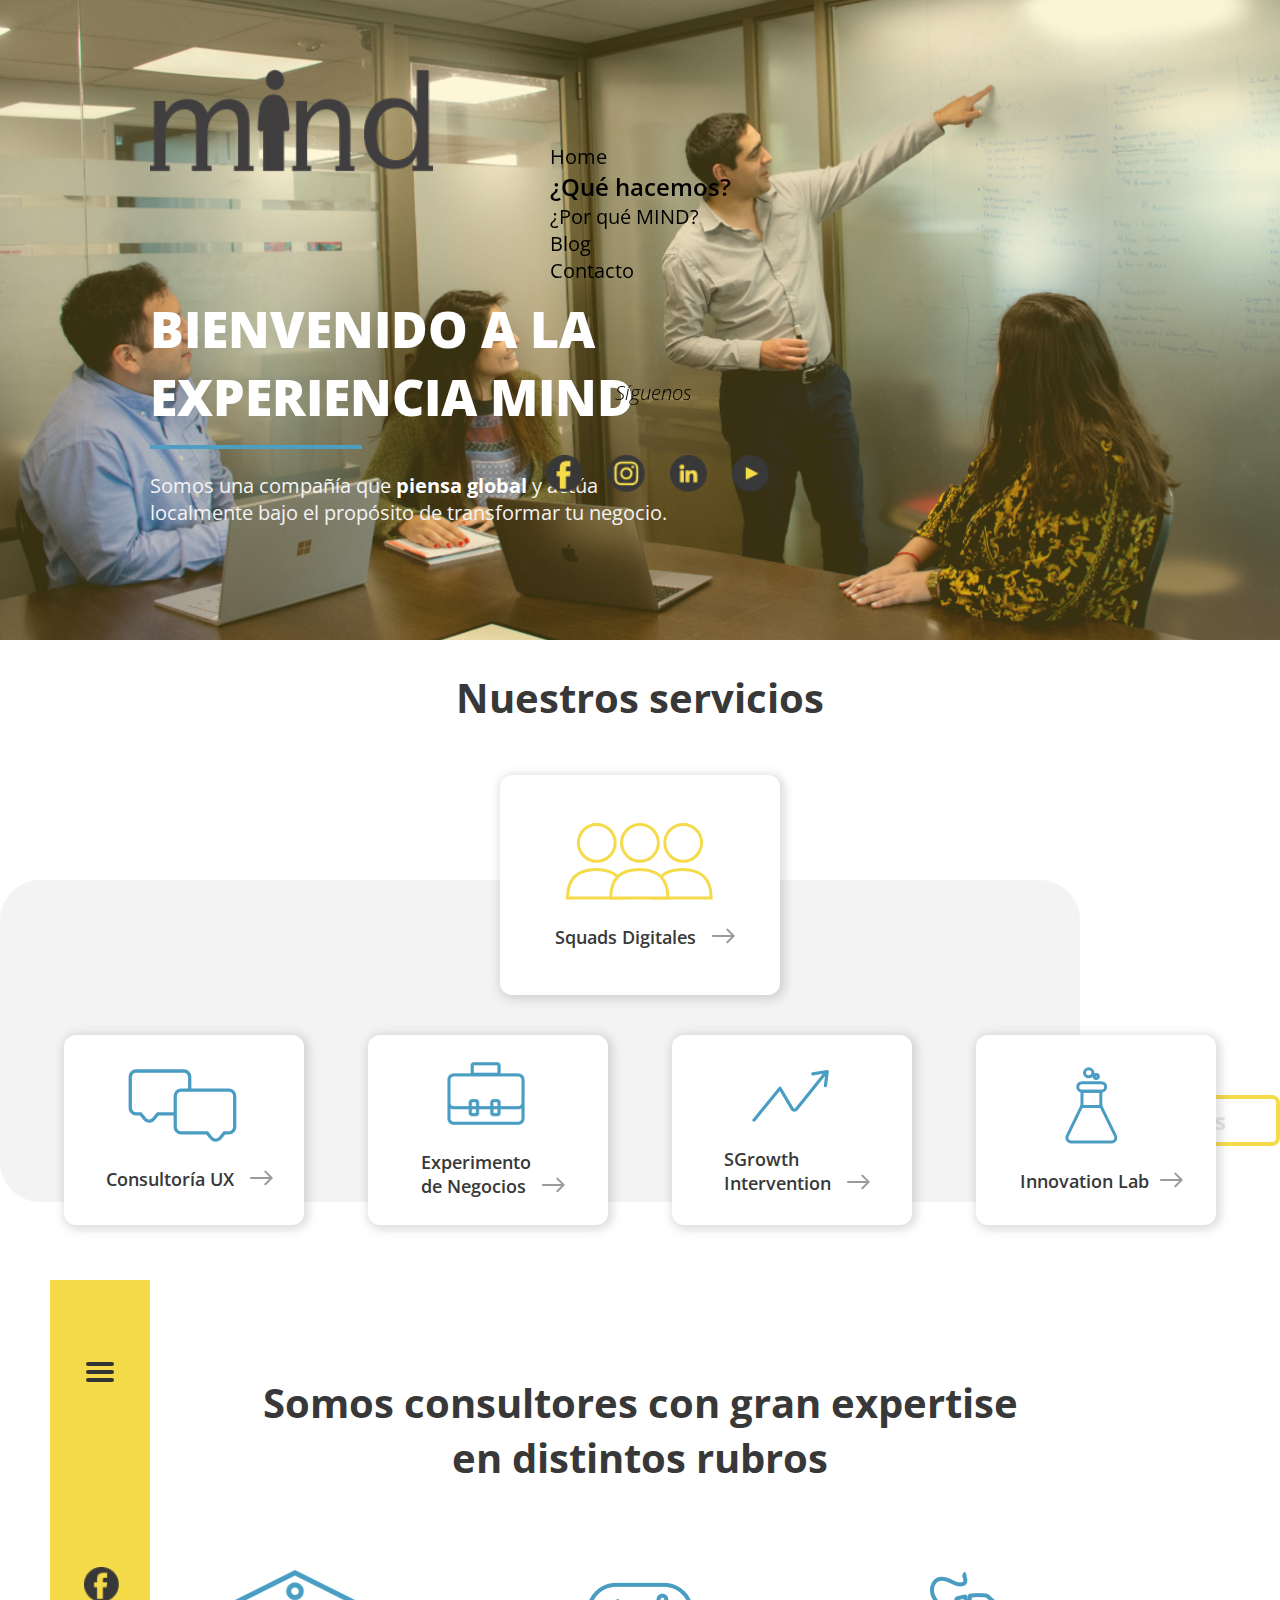
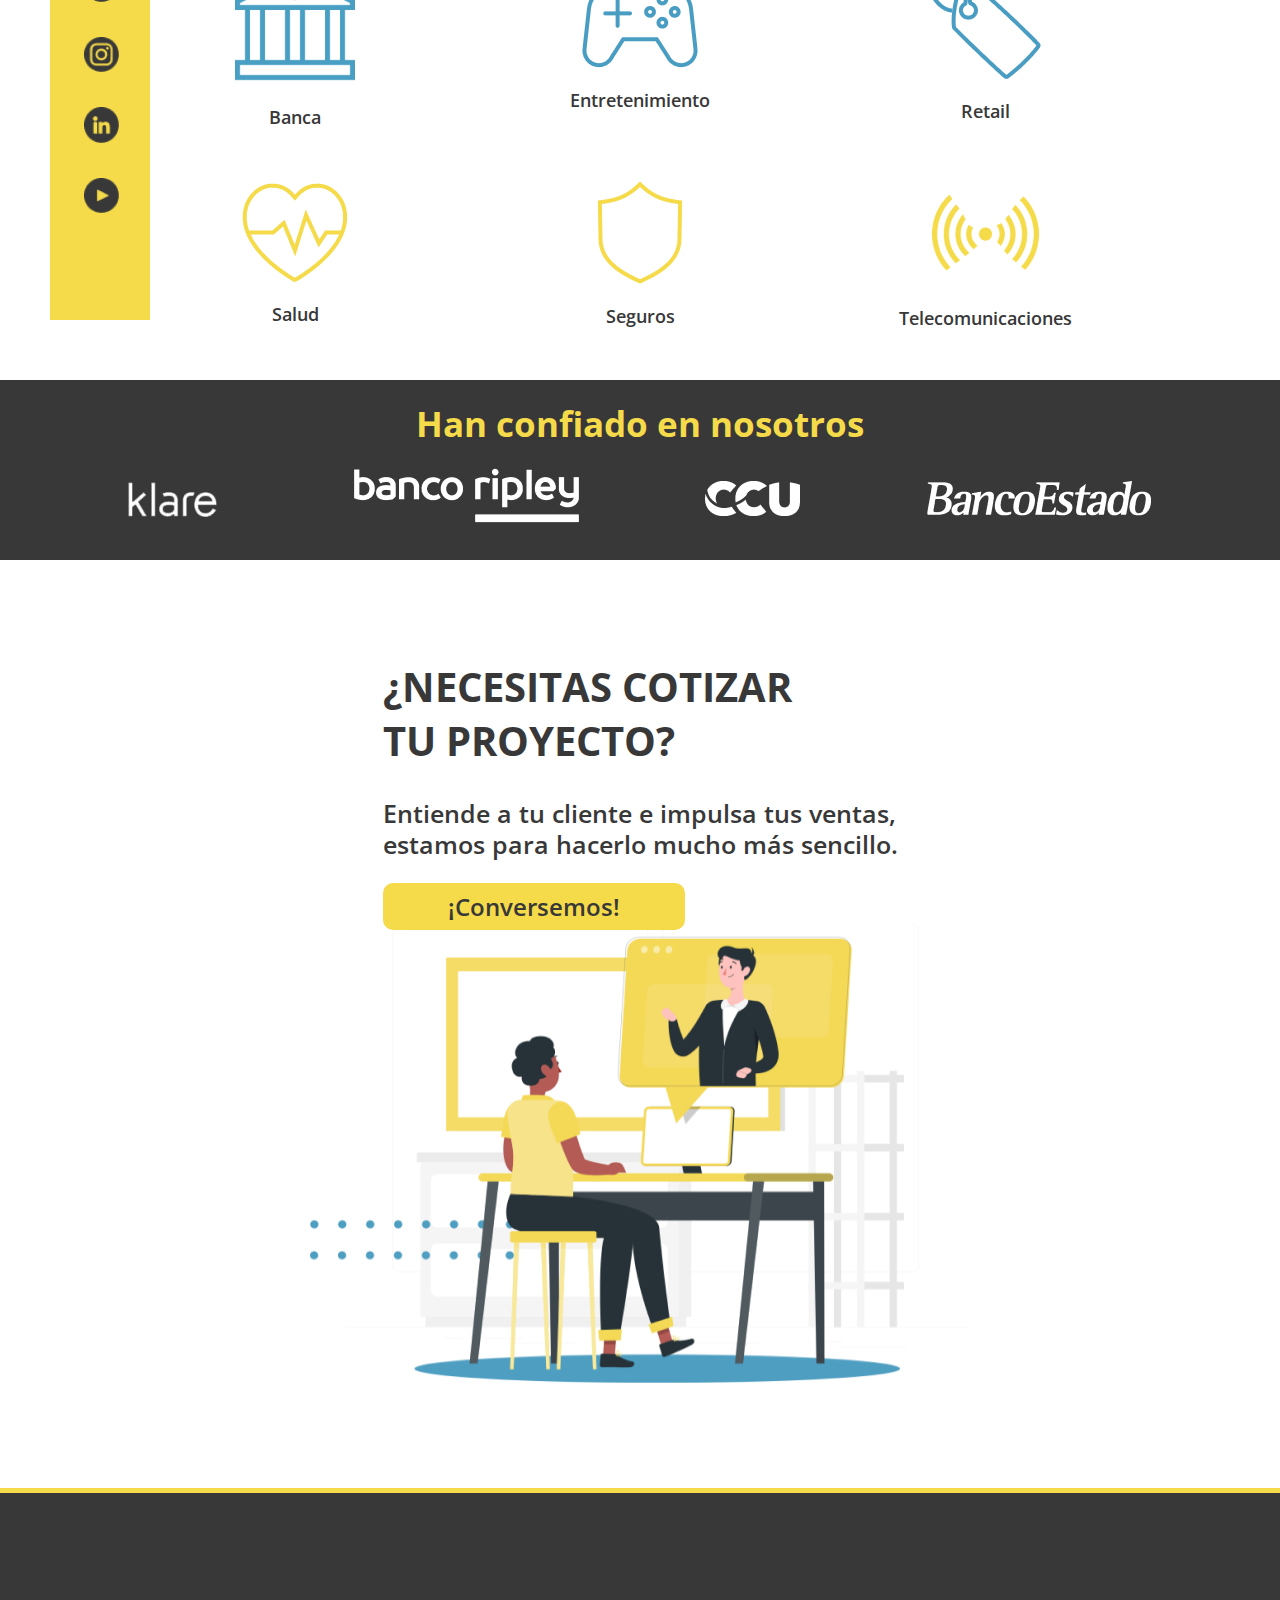
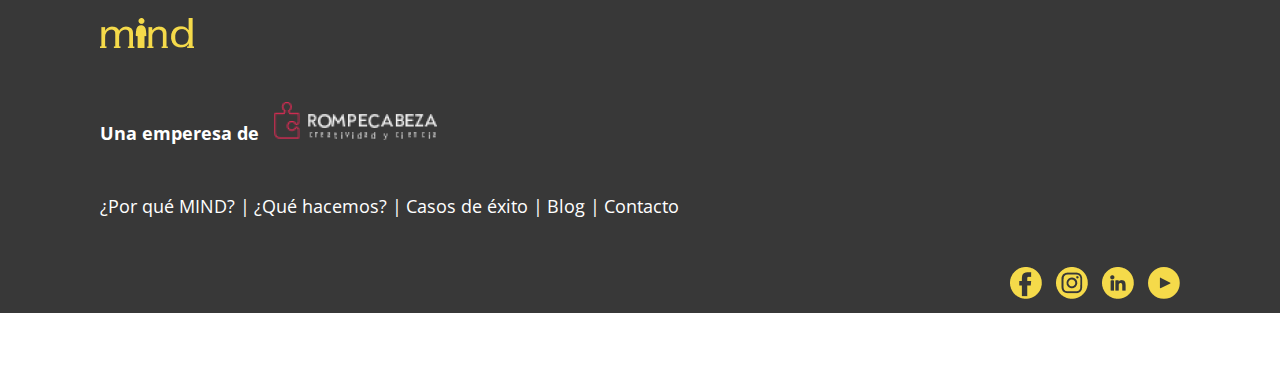
<file: index.html>
<!DOCTYPE html>
<html lang="en">

<head>
    <meta charset="UTF-8">
    <meta http-equiv="X-UA-Compatible" content="IE=edge">
    <meta name="viewport" content="width=device-width, initial-scale=1.0">
    <meta name="author" content="Juan Ariztegui">
    <!-- TITLE -->
    <title>Proyecto MIND</title>

    <!-- CSS -->
    <link rel="stylesheet" href="./Css/style.css">

    <!-- BOOTSTRAP -->
    <link href="https://cdn.jsdelivr.net/npm/bootstrap@5.0.1/dist/css/bootstrap.min.css" rel="stylesheet"
        integrity="sha384-+0n0xVW2eSR5OomGNYDnhzAbDsOXxcvSN1TPprVMTNDbiYZCxYbOOl7+AMvyTG2x" crossorigin="anonymous">

    <!-- GOOGLE FONT -->
    <link rel="preconnect" href="https://fonts.gstatic.com">
    <link
        href="https://fonts.googleapis.com/css2?family=Open+Sans:ital,wght@0,300;0,400;0,600;0,700;0,800;1,300;1,400;1,600;1,700;1,800&display=swap"
        rel="stylesheet">


</head>

<body>


    <header>

        <!-- Menu Hamburguesa - lado Yellow -->
        <nav class="menu">
            <div class="row">
                <div class="col-md-3 col-sm-3">
                    <div class="column-left-hamburg">
                        <div>
                            <img src="./Assets/Header/logo-mind.png" alt="logo-mind">
                        </div>
                    </div>

                </div>

                <div class="col-md-6 col-sm-6">
                    <div class="column-center-hamburg">
                        <div class="contenido-center-hamburg">
                            <a href="index.html">
                                <p>Home</p>
                            </a>
                            <a href="#">
                                <p class="title-bold">¿Qué hacemos?</p>
                            </a>
                            <a href="#">
                                <p>¿Por qué MIND?</p>
                            </a>
                            <a href="#">
                                <p>Blog</p>
                            </a>
                            <a href="contacto.html">
                                <p>Contacto</p>
                            </a>
                            <p class="title-logos-hamburg">Síguenos</p>
                        </div>

                        <div class="contenido-logos-hamburg">
                            <a href="#"> <img src="./Assets/Header/header-face.png" alt="logo-facebook"></a>
                            <a href="#"><img src="./Assets/Header/header-instagram.png" alt="logo-instagram"></a>
                            <a href="#"> <img src="./Assets/Header/header-linkedin.png" alt="logo-linkedin"></a>
                            <a href="#"> <img src="./Assets/Header/header-youtube.png" alt="logo-Youtube"></a>
                        </div>

                    </div>

                </div>

                <div class="col-md-3 col-sm-3">

                </div>
            </div>

        </nav>

        <!-- Headaer normal -->
        <div class="row ">
            <div class="col-md-6 col-sm-6">
                <div class="column-left">
                    <img class="logo-mind" src="./Assets/Header/logo-mind.png" alt="logo-MIND">
                    <h1>BIENVENIDO A LA <br> EXPERIENCIA MIND</h1>
                    <img src="./Assets/Header/linea-azul.png" alt="linea-azul">
                    <p>Somos una compañía que <span>piensa global</span> y actúa <br>
                        localmente bajo el propósito de transformar tu negocio.</p>
                </div>

            </div>

            <div class="col-md-3 col-sm-3">
                <div class="column-center">
                    <div class="div-btn">
                        <a href="#">Conversemos</a>
                    </div>


                </div>

            </div>

            <div class="col-md-3 col-sm-3 column-mobile-logos">
                <div class="column-right">
                    <div class="logo-responsive hamburger">
                        <div class="linea top"></div>
                        <div class="linea center"></div>
                        <div class="linea bottom"></div>
                    </div>



                    <div class="logos-redes">
                        <a href="">
                            <img src="./Assets/Header/header-face.png" alt="logo-Youtube"></a>
                        <a href="">
                            <img src="./Assets/Header/header-instagram.png" alt="logo-instagram"></a>
                        <a href="">
                            <img src="./Assets/Header/header-linkedin.png" alt="logo-linkedin"></a>
                        <a href="">
                            <img src="./Assets/Header/header-youtube.png" alt="logo-facebook"></a>
                    </div>

                    <div class="logo-mind-mobile">
                        <img class="logo-mind-mobile-nav" src="./Assets/Header/logo-mind.png" alt="logo-MIND">
                    </div>


                </div>

            </div>
        </div>

    </header>



    <!-- Seccion 1 -->
    <div class="row">
        <div class="contenedor-fondo-gris">
            <img class="fondo-gris" src="./Assets/Seccion-1/fondo-gris.png" alt="">
        </div>

        <div class="col-md-12 col-sm-12 contenedor-box-top">
            <div class="title-box-top">
                <h2>Nuestros servicios</h2>
            </div>

            <div class="box-top">
                <a href="#">
                    <img src="./Assets/Seccion-1/logo-personas.svg" alt="logo-personas">
                    <p>Squads Digitales <img class="logo-flecha" src="./Assets/Header/flecha-GRIS.png"
                            alt="logo-flecha"> </p>
                </a>
            </div>
        </div>

        <!--  -->
        <div class="col-md-12 col-sm-12 contenedor-box-bottom">

            <div class="box-bottom">
                <a href="#">
                    <img class="logo-chat" src="./Assets/Seccion-1/logo-chat.svg" alt="logo-chat">
                    <p>Consultoría UX <img class="logo-flecha" src="./Assets/Header/flecha-GRIS.png" alt="logo-flecha">
                    </p>
                </a>
            </div>

            <div class="box-bottom">
                <a href="#">
                    <img class="logo-maleta" src="./Assets/Seccion-1/logo-maleta.png" alt="logo-maleta">
                    <p>Experimento <br> de Negocios <img class="logo-flecha" src="./Assets/Header/flecha-GRIS.png"
                            alt="logo-flecha"> </p>
                </a>
            </div>

            <div class="box-bottom">
                <a href="#">
                    <img class="logo-flecha-azul" src="./Assets/Seccion-1/logo-flecha.svg" alt="logo-flecha-azul">
                    <p>SGrowth <br> Intervention <img class="logo-flecha" src="./Assets/Header/flecha-GRIS.png"
                            alt="logo-flecha"> </p>
                </a>
            </div>

            <div class="box-bottom">
                <a href="#">
                    <img class="logo-laboratorio" src="./Assets/Seccion-1/logo-laborarorio.svg" alt="logo-laborarorio">
                    <p>Innovation Lab<img class="logo-flecha" src="./Assets/Header/flecha-GRIS.png" alt="logo-flecha">
                    </p>
                </a>
            </div>


        </div>
    </div>

    <!-- Seccion 2 -->
    <div class="row row-seccion-2">
        <div class="col-md-12 col-sm-12 contenedor-title-seccion-2">
            <div class="title-seccion-2">
                <h3>Somos consultores con gran expertise
                    en distintos rubros</h3>
            </div>
        </div>

        <div class="col-md-12 col-sm-12 contenedor-logos-rubros">
            <div class="logos-rubros">
                <img src="./Assets/Seccion-2/logo-banco.svg" alt="logo-banco">
                <p>Banca</p>
            </div>

            <div class="logos-rubros">
                <img src="./Assets/Seccion-2/logo-jostick.png" alt="logo-jostick">
                <p>Entretenimiento</p>
            </div>

            <div class="logos-rubros">
                <img src="./Assets/Seccion-2/logo-etiqueta.png" alt="logo-etiqueta">
                <p>Retail</p>
            </div>
        </div>


        <div class="col-md-12 col-sm-12 contenedor-logos-rubros">

            <div class="logos-rubros">
                <img src="./Assets/Seccion-2/logo-corazon.png" alt="logo-corazon">
                <p>Salud</p>
            </div>

            <div class="logos-rubros">
                <img src="./Assets/Seccion-2/logo-escudo.png" alt="logo-seguros">
                <p>Seguros</p>
            </div>

            <div class="logos-rubros">
                <img src="./Assets/Seccion-2/logo-señal.svg" alt="logo-telecomunicacion">
                <p>Telecomunicaciones</p>
            </div>

        </div>
    </div>


    <!-- Seccion Central 3  - FRANJA -->
    <section class="franja-negra">
        <div class="row">
            <div class="col-md-12 col-sm-12 contenedor-franja-negra">
                <div>
                    <h3> Han confiado en nosotros</h3>
                </div>
            </div>

            <div class="col-md-12 col-sm-12 contenedor-logo-bancos">
                <div class="logo-bancos">
                    <img src="./Assets/Seccion-3 - Franja-central/logo-klare.png" alt="logo-klare">
                </div>

                <div class="logo-bancos">
                    <img src="./Assets/Seccion-3 - Franja-central/logo-banco-repley.png" alt="logo-banco-replay">
                </div>

                <div class="logo-bancos">
                    <img src="./Assets/Seccion-3 - Franja-central/logo-CCU.png" alt="logo-CCU">
                </div>

                <div class="logo-bancos">
                    <img src="./Assets/Seccion-3 - Franja-central/logo-banco-Estado.png" alt="logo-banco-estado">
                </div>

            </div>
        </div>
    </section>


    <!-- Seccion 4 -->
    <div class="container">
        <div class="row row-seccion-4">
            <div class="col-md-6 col-sm-6 contenedor-seccion-4-left">
                <div class="seccion-4-left">
                    <h2>¿NECESITAS COTIZAR <br> TU PROYECTO?</h2>
                    <p>Entiende a tu cliente e impulsa tus ventas, <br> estamos para hacerlo mucho más sencillo.</p>
                    <a href="#">¡Conversemos!</a>
                </div>
            </div>

            <div class="col-md-6 col-sm-6 contenedor-seccion-4-right">
                <div class="seccion-4-right">
                    <img src="./Assets/Seccion-4/logo-imagen-personas.png" alt="logo-personas">
                </div>
            </div>
        </div>
    </div>


    <!-- Footer -->
    <footer>
        <div class="row">
            <div class="col-md-6 div-sm-6 contenedor-footer-fila-1">

                <div class="logo-mind-footer">
                    <img src="./Assets/Footer/logo-mind.png" alt="logo-mind">
                </div>

                <div class="logo-rompecabeza">
                    <p>Una emperesa de <a href="https://www.rompecabeza.cl/" target="_blank"> <img
                                src="./Assets/Footer/logo-rompecabeza.png" alt="logo-rompecabeza"> </p></a>
                </div>

                <div class="links-footer">
                    <a href="index.html">¿Por qué MIND? |</a>
                    <a href="#">¿Qué hacemos? |</a>
                    <a href="#">Casos de éxito |</a>
                    <a href="#">Blog |</a>
                    <a href="contacto.html">Contacto</a>
                </div>
            </div>


            <div class="col-md-6 div-sm-6 contenedor-footer-fila-2">

                <div class="logos-redes-footer">
                    <a href="https://www.facebook.com/juan.ariztegui.5/" target="_blank"> <img src="./Assets/Footer/logo-facebook.png" alt="logo-facebook"></a>
                    <a href="https://www.instagram.com/juan_ariztegui/?hl=es" target="_blank"> <img src="./Assets/Footer/logo-instagram.png" alt="logo-instagram"></a>
                    <a href="https://www.linkedin.com/in/juan-carlos-ariztegui-0bb6aa1b9/" target="_blank"> <img src="./Assets/Footer/logo-linkedin.png" alt="logo-linkedin"></a>
                    <a href="#"> <img src="./Assets/Footer/logo-youtube.svg" alt="logo-Youtube"></a>
                </div>

                <div class="direccion-rompecabeza">
                    <p>Coronel Pereira 72, Las Condes, Santiago</p>
                </div>
            </div>

        </div>
    </footer>



    <!-- LINK JS -->
    <script src="./JavaScript/main.js"></script>

    <!-- JQuery -->
    <script src="https://code.jquery.com/jquery-3.5.1.slim.min.js"
        integrity="sha384-DfXdz2htPH0lsSSs5nCTpuj/zy4C+OGpamoFVy38MVBnE+IbbVYUew+OrCXaRkfj" crossorigin="anonymous">
        </script>

    <!-- Bootstrap -->
    <script src="https://cdn.jsdelivr.net/npm/bootstrap@5.0.1/dist/js/bootstrap.bundle.min.js"
        integrity="sha384-gtEjrD/SeCtmISkJkNUaaKMoLD0//ElJ19smozuHV6z3Iehds+3Ulb9Bn9Plx0x4"
        crossorigin="anonymous"></script>


</body>

</html>
</file>
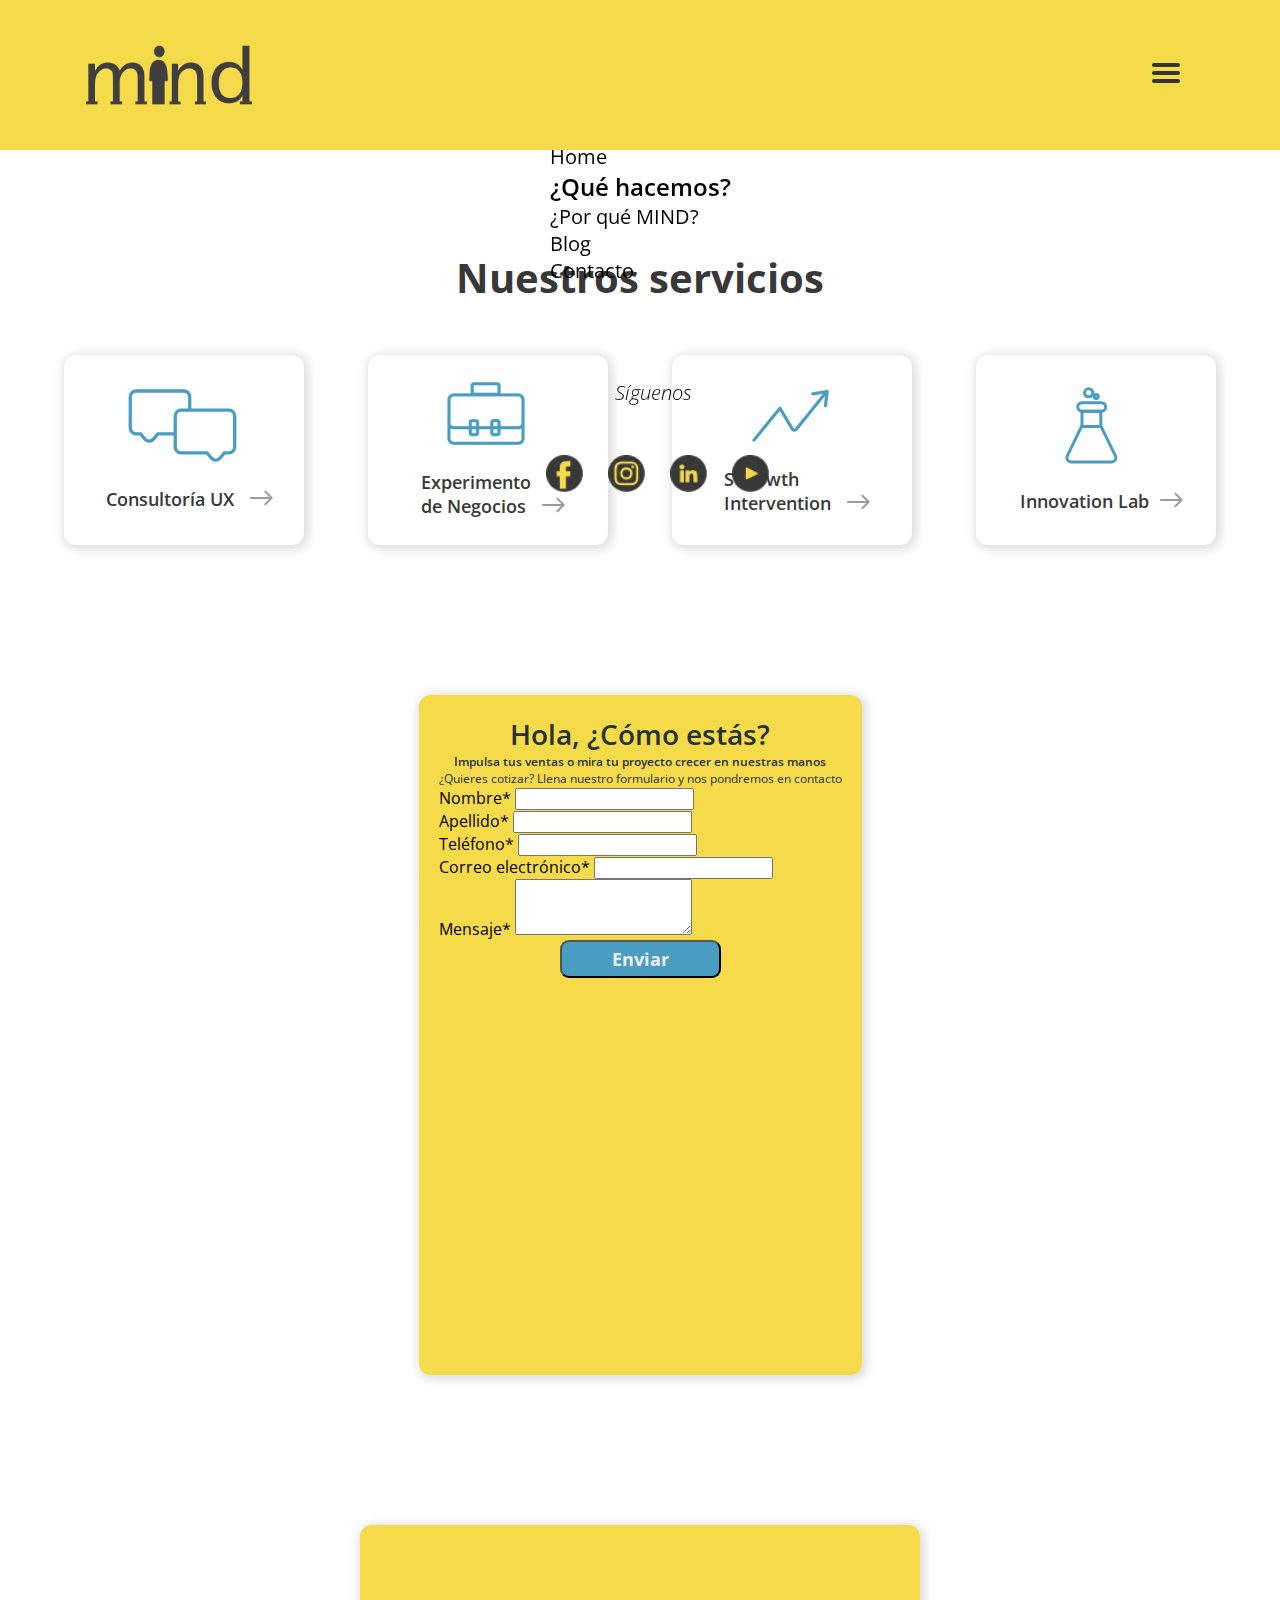
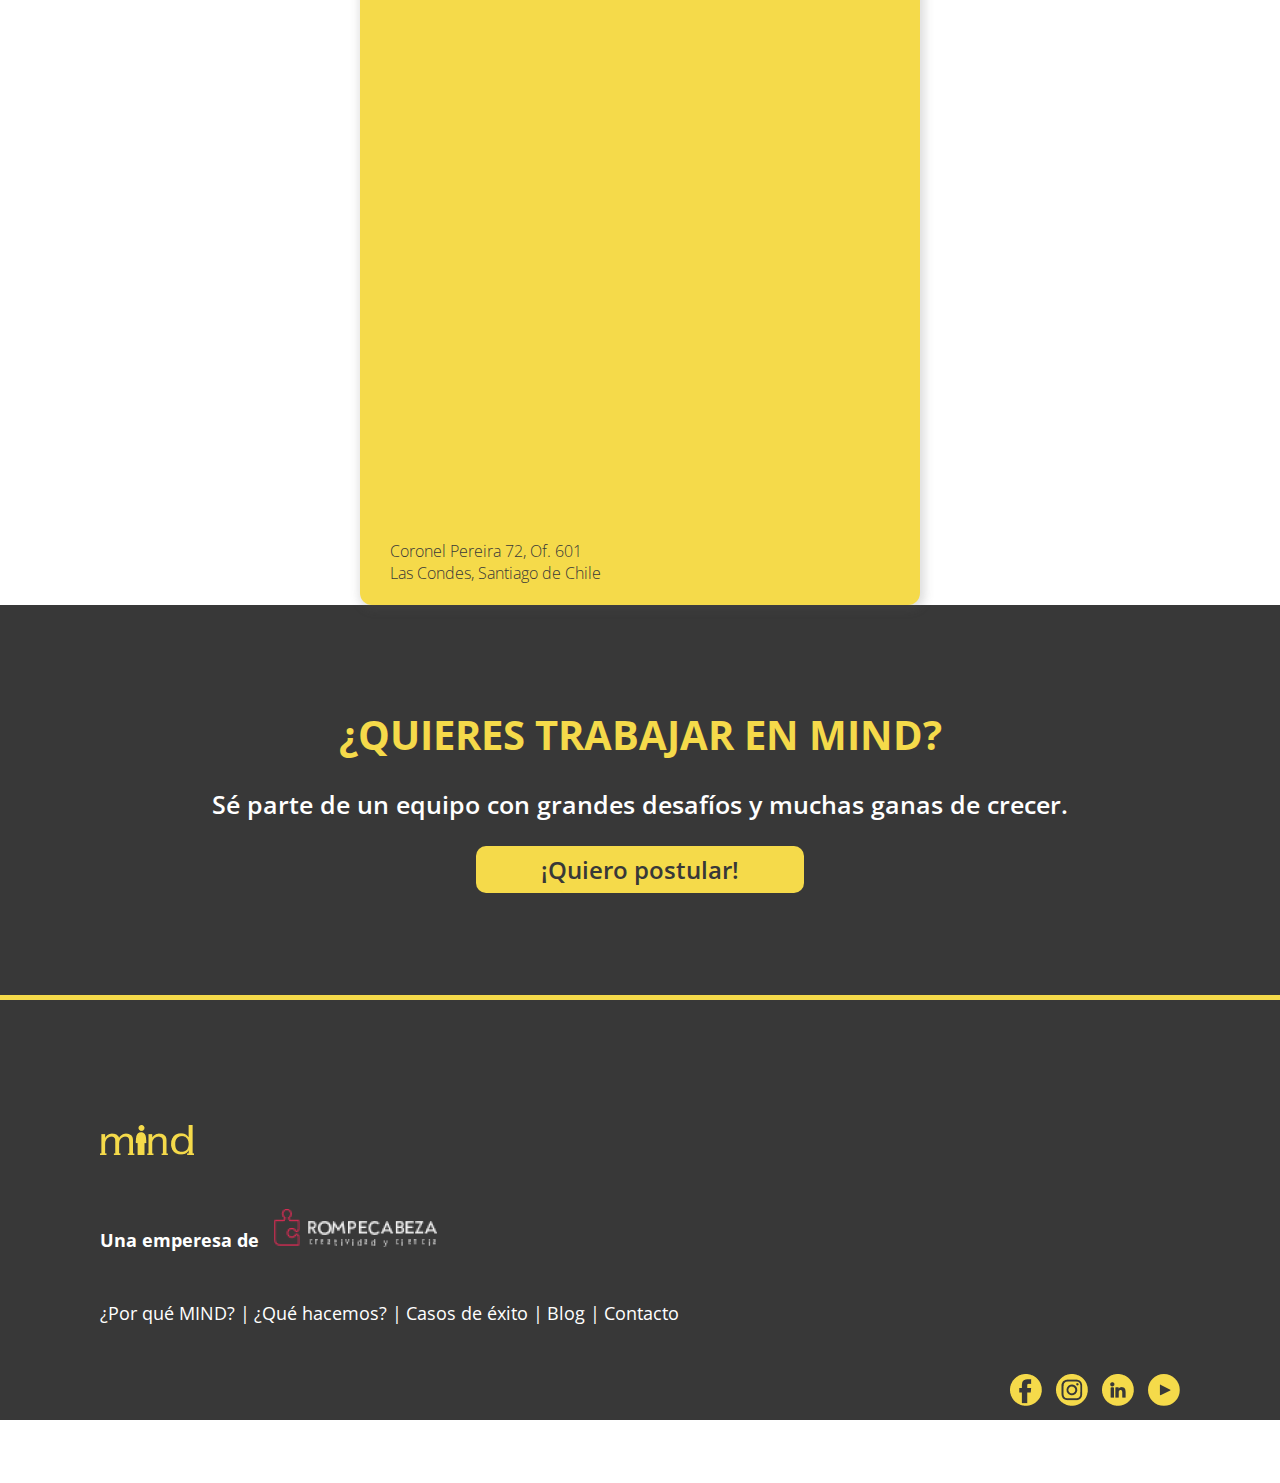
<file: contacto.html>
<!DOCTYPE html>
<html lang="en">

<head>
    <meta charset="UTF-8">
    <meta http-equiv="X-UA-Compatible" content="IE=edge">
    <meta name="viewport" content="width=device-width, initial-scale=1.0">
    <meta name="author" content="Juan Ariztegui">

    <!-- Title -->
    <title>Contacto</title>

    <!-- CSS -->
    <link rel="stylesheet" href="./Css/style.css">

    <!-- BOOTSTRAP -->
    <link href="https://cdn.jsdelivr.net/npm/bootstrap@5.0.1/dist/css/bootstrap.min.css" rel="stylesheet"
        integrity="sha384-+0n0xVW2eSR5OomGNYDnhzAbDsOXxcvSN1TPprVMTNDbiYZCxYbOOl7+AMvyTG2x" crossorigin="anonymous">

    <!-- GOOGLE FONT -->
    <link rel="preconnect" href="https://fonts.gstatic.com">
    <link
        href="https://fonts.googleapis.com/css2?family=Open+Sans:ital,wght@0,300;0,400;0,600;0,700;0,800;1,300;1,400;1,600;1,700;1,800&display=swap"
        rel="stylesheet">


</head>

<body>

    <header class="header-contacto">

        <!-- Menu Hamburguesa - lado Yellow -->
        <nav class="menu">
            <div class="row">
                <div class="col-md-3 col-sm-3 col-xs-3">
                    <div class="column-left-hamburg-contacto">
                        <div>
                            <img src="./Assets/Header/logo-mind.png" alt="logo-mind">
                        </div>
                    </div>

                </div>

                <div class="col-md-6 col-sm-6 col-xs-6">
                    <div class="column-center-hamburg-contacto">
                        <div class="contenido-center-hamburg-contacto">

                            <div class="logo-mind-mobile-display-none">
                                <div>
                                    <img src="./Assets/Header/logo-mind.png" alt="logo-mind">
                                </div>
                            </div>


                            <a href="index.html">
                                <p>Home</p>
                            </a>
                            <a href="#">
                                <p class="title-bold">¿Qué hacemos?</p>
                            </a>
                            <a href="#">
                                <p>¿Por qué MIND?</p>
                            </a>
                            <a href="#">
                                <p>Blog</p>
                            </a>
                            <a href="contacto.html">
                                <p>Contacto</p>
                            </a>
                            <p class="title-logos-hamburg-contacto">Síguenos</p>
                        </div>

                        <div class="contenido-logos-hamburg-contacto">
                            <a href="#"> <img src="./Assets/Header/header-face.png" alt="logo-facebook"></a>
                            <a href="#"><img src="./Assets/Header/header-instagram.png" alt="logo-instagram"></a>
                            <a href="#"> <img src="./Assets/Header/header-linkedin.png" alt="logo-linkedin"></a>
                            <a href="#"> <img src="./Assets/Header/header-youtube.png" alt="logo-Youtube"></a>
                        </div>

                    </div>

                </div>

                <div class="col-md-3 col-sm-3 col-xs-3">

                </div>
            </div>

        </nav>

        <!-- Headaer normal -->
        <div class="row ">
            <div class="col-md-12 col-sm-12 header-normal-contacto">
                <div class="header-seccion-contacto">
                    <img class="logo-mind-contacto" src="./Assets/Header/logo-mind.png" alt="logo-MIND">
                </div>


                <div class="logo-responsive-contacto hamburger">
                    <div class="linea top"></div>
                    <div class="linea center"></div>
                    <div class="linea bottom"></div>
                </div>
            </div>

        </div>

    </header>



    <!-- Seccion 1 -->
    <div class="row">
        <div class="col-md-12 col-sm-12 contenedor-box-top">

            <div class="title-box-top padding-titulo-contacto">
                <h2>Nuestros servicios</h2>
            </div>

        </div>

        <!--  -->
        <div class="col-md-12 col-sm-12 contenedor-box-bottom">

            <div class="box-bottom">
                <a href="#">
                    <img class="logo-chat" src="./Assets/Seccion-1/logo-chat.svg" alt="logo-chat">
                    <p>Consultoría UX <img class="logo-flecha" src="./Assets/Header/flecha-GRIS.png" alt="logo-flecha">
                    </p>
                </a>
            </div>

            <div class="box-bottom">
                <a href="#">
                    <img class="logo-maleta" src="./Assets/Seccion-1/logo-maleta.png" alt="logo-maleta">
                    <p>Experimento <br> de Negocios <img class="logo-flecha" src="./Assets/Header/flecha-GRIS.png"
                            alt="logo-flecha"> </p>
                </a>
            </div>

            <div class="box-bottom">
                <a href="#">
                    <img class="logo-flecha-azul" src="./Assets/Seccion-1/logo-flecha.svg" alt="logo-flecha-azul">
                    <p>SGrowth <br> Intervention <img class="logo-flecha" src="./Assets/Header/flecha-GRIS.png"
                            alt="logo-flecha"> </p>
                </a>
            </div>

            <div class="box-bottom">
                <a href="#">
                    <img class="logo-laboratorio" src="./Assets/Seccion-1/logo-laborarorio.svg" alt="logo-laborarorio">
                    <p>Innovation Lab<img class="logo-flecha" src="./Assets/Header/flecha-GRIS.png" alt="logo-flecha">
                    </p>
                </a>
            </div>


        </div>
    </div>


    <!-- Seccion 2 - Formulario y mapa -->
    <div class="row">
        <div class="col-md-6 col-sm-6 contenedor-formulario">
            <div class="formulario-left">

                <h3>Hola, ¿Cómo estás?</h3>
                <p> <span>Impulsa tus ventas o mira tu proyecto crecer en nuestras manos </span> <br>
                    ¿Quieres cotizar? Llena nuestro formulario y nos pondremos en contacto</p>


                <form id="formulario">

                    <div class="mb-3">
                        <label for="nombre" class="form-label">Nombre*</label>
                        <input type="text" class="form-control" id="nombre">
                    </div>

                    <div class="mb-3">
                        <label for="apellido" class="form-label">Apellido*</label>
                        <input type="text" class="form-control" id="apellido">
                    </div>

                    <div class="mb-3">
                        <label for="telefono" class="form-label">Teléfono*</label>
                        <input type="text" class="form-control" id="telefono">
                    </div>

                    <div class="mb-3">
                        <label for="email" class="form-label">Correo electrónico*</label>
                        <input type="email" class="form-control" id="correo">
                    </div>

                    <div class="mb-3">
                        <label for="mensaje" class="form-label">Mensaje*</label>
                        <textarea class="form-control" id="mensaje" rows="3"></textarea>
                    </div>

                    <button type="submit" class="btn btn-primary btn-formulario" id="enviar">Enviar</button>
                </form>

            </div>
        </div>

        <div class="col-md-6 col-sm-6 contenedor-mapa">
            <div class="mapa-right">

                <div class="mapouter">
                    <div class="gmap_canvas"><iframe width="560" height="600" id="gmap_canvas"
                            src="https://maps.google.com/maps?q=Coronel%20Pereira%2072,%20Of.%20601%20Las%20Condes,%20Santiago%20de%20Chile&t=&z=15&ie=UTF8&iwloc=&output=embed"
                            frameborder="0" scrolling="no" marginheight="0" marginwidth="0"></iframe><a
                            href="https://youtube-embed-code.com">youtube embed code</a><br>
                        <style>
                            .mapouter {
                                position: relative;
                                text-align: right;
                                height: 600px;
                                width: 560px;
                            }
                        </style><a href="https://www.embedgooglemap.net">iframe google maps</a>
                        <style>
                            .gmap_canvas {
                                overflow: hidden;
                                background: none !important;
                                height: 600px;
                                width: 560px;
                            }
                        </style>
                    </div>
                </div>

                <div class="direccion-rompecabeza-ceccion-mapa">
                    <p>Coronel Pereira 72, Of. 601 <br>
                        Las Condes, Santiago de Chile</p>
                </div>

            </div>
        </div>

    </div>



    <!-- Seccion 3 -->

    <section class="seccion-3-contacto">
        <div class="row">
            <div class="col-md-12 col-sm-12 contenedor-seccion-3-contactos">
                <div class="seccion-3-contactos">
                    <h2>¿QUIERES TRABAJAR EN MIND?</h2>
                    <p>Sé parte de un equipo con grandes desafíos y muchas ganas de crecer.</p>
                    <a href="#">¡Quiero postular!</a>
                </div>
            </div>
        </div>
    </section>





    <!-- Footer -->
    <footer>
        <div class="row">
            <div class="col-md-6 div-sm-6 contenedor-footer-fila-1">

                <div class="logo-mind-footer">
                    <img src="./Assets/Footer/logo-mind.png" alt="logo-mind">
                </div>

                <div class="logo-rompecabeza">
                    <p>Una emperesa de <a href="https://www.rompecabeza.cl/" target="_blank"> <img
                                src="./Assets/Footer/logo-rompecabeza.png" alt="logo-rompecabeza"> </p></a>
                </div>

                <div class="links-footer">
                    <a href="index.html">¿Por qué MIND? |</a>
                    <a href="index.html">¿Qué hacemos? |</a>
                    <a href="#">Casos de éxito |</a>
                    <a href="#">Blog |</a>
                    <a href="">Contacto</a>
                </div>
            </div>


            <div class="col-md-6 div-sm-6 contenedor-footer-fila-2">

                <div class="logos-redes-footer">
                    <a href="https://www.facebook.com/juan.ariztegui.5/" target="_blank"> <img src="./Assets/Footer/logo-facebook.png" alt="logo-facebook"></a>
                    <a href="https://www.instagram.com/juan_ariztegui/?hl=es" target="_blank"> <img src="./Assets/Footer/logo-instagram.png" alt="logo-instagram"></a>
                    <a href="https://www.linkedin.com/in/juan-carlos-ariztegui-0bb6aa1b9/" target="_blank"> <img src="./Assets/Footer/logo-linkedin.png" alt="logo-linkedin"></a>
                    <a href="#"> <img src="./Assets/Footer/logo-youtube.svg" alt="logo-Youtube"></a>
                </div>

                <div class="direccion-rompecabeza">
                    <p>Coronel Pereira 72, Las Condes, Santiago</p>
                </div>
            </div>

        </div>
    </footer>


    <!-- LINK JS -->
    <script src="./JavaScript/main.js"></script>

    <!-- JQuery -->
    <script src="https://code.jquery.com/jquery-3.5.1.slim.min.js"
            integrity="sha384-DfXdz2htPH0lsSSs5nCTpuj/zy4C+OGpamoFVy38MVBnE+IbbVYUew+OrCXaRkfj" crossorigin="anonymous">
    </script>
    <!-- Bootstrap -->
    <script src="https://cdn.jsdelivr.net/npm/bootstrap@5.0.1/dist/js/bootstrap.bundle.min.js"
            integrity="sha384-gtEjrD/SeCtmISkJkNUaaKMoLD0//ElJ19smozuHV6z3Iehds+3Ulb9Bn9Plx0x4"
            crossorigin="anonymous"></script>

</body>

</html>
</file>
<file: Css/style.css>
* {
    box-sizing: border-box;
    padding: 0;
    margin: 0;
    font-family: 'Open Sans', sans-serif;
}
 

/* Menu Hamburguesa */

.row {
    --bs-gutter-x: 0 !important;
}

.hamburger {
    background-color: transparent;
	height: 30px;
	-webkit-transform: translate3d(0, 0, 0);
	transform: translate3d(0, 0, 0);
	-webkit-transition: -webkit-transform 0.25s cubic-bezier(0.05, 1.04, 0.72, 0.98);
	transition: transform 0.25s cubic-bezier(0.05, 1.04, 0.72, 0.98);
	z-index: 1002;
	cursor: pointer;
	-webkit-user-select: none;
	-moz-user-select: none;
	-ms-user-select: none;
	user-select: none
}

.hamburger.active {
  background-color: none;
  position: fixed;
  top: 90px;

}


.linea {
	background: #333333;
	margin-bottom: 4px;
	border-radius: 2px;
	width: 28px;
	height: 4px;
	opacity: 1;
	-webkit-transform: translate3d(0, 0, 0);
	transform: translate3d(0, 0, 0);
	-webkit-transition: all 0.25s cubic-bezier(0.05, 1.04, 0.72, 0.98);
	transition: all 0.25s cubic-bezier(0.05, 1.04, 0.72, 0.98);
}

.hamburger:hover .top {
	-webkit-transform: translateY(-100%);
	-ms-transform: translateY(-100%);
	transform: translateY(-100%);
}

.hamburger:hover .bottom {
	-webkit-transform: translateY(100%);
	-ms-transform: translateY(100%);
	transform: translateY(100%);
}

.hamburger.active .top {
	-webkit-transform: translateY(200%) rotate(45deg) !important;
	-ms-transform: translateY(200%) rotate(45deg) !important;
	transform: translateY(200%) rotate(45deg) !important;
}

.hamburger.active .center {
	opacity:0; 
}

.hamburger.active .bottom {
	-webkit-transform: translateY(-200%) rotate(135deg) !important;
	-ms-transform: translateY(-200%) rotate(135deg) !important;
	transform: translateY(-200%) rotate(135deg) !important;
}

.menu.active {
  transform: translate3d(0px, 0px, 0px);
}

.menu {
    background-color: #F5DA4A;
    position: fixed;
    transform: translate3d(0px, -100%, 0px);
    transition: transform 0.35s cubic-bezier(0.05, 1.04, 0.72, 0.98) 0s;
    width: 100%;
    z-index: 1001;
    height: 640px;
}



/* Meunu Hamburguesa - LADO Yellow */

.logo-mind-mobile {
    display: none;
}
.column-left-hamburg {
    display: flex;
    height: 640px;
    justify-content: start;
    flex-direction: column;
    position: relative;
    top: 74px;
    left: 150px;
}

.column-left-hamburg div img {
    width: 41%; 
}

.column-center-hamburg {
    display: flex;
    flex-direction: column;
    justify-content: space-evenly;
    align-items: center;
    height: 640px;
}

.column-center-hamburg a p{
    font-size: 20px;
    font-weight: 400;
    color: #000000;
}

.column-center-hamburg a {
    text-decoration: none;
}

.column-center-hamburg a .title-bold{
    font-size: 24px;
    font-weight: 600;
    color: #000000;
}

.contenido-logos-hamburg {
    display: flex;
}

.title-logos-hamburg {
    font-size: 20px;
    font-weight: 300;
    font-style: italic;
    color: #000000;
    position: relative;
    top: 95px;
    left: 65px;
}

.contenido-logos-hamburg a img {
    width: 60%;
    margin-left: 30px;
    transition: all 0.2 ease;
}

.contenido-logos-hamburg a img:hover {
    transform: scale(1.2);
}

.contenido-center-hamburg a p {
    transition: all 0.5 ease;
}

.contenido-center-hamburg a p:hover  {
    color: #ffffff;
}


/* Header */
header {
    background-image: url(../Assets/Header/Banner.png);
    height: 640px;
    width: 100%;
    margin-bottom: 30px;
    background-size: cover;
}

.column-left {
    display: flex;
    flex-direction: column;
    height: 640px;
    padding-left: 150px;
    justify-content: space-evenly;
    align-items: flex-start;
}

.column-left h1 {
    font-size: 50px;
    font-weight: 800;
    line-height: 68px;
    color: #ffffff;
    position: relative;
    top: 55px;
}

.column-left p {
    font-size: 20px;
    font-weight: 400;
    line-height: 27px;
    color: #F3F3F3;
    position: relative;
    top: -45px;
}

.column-left p span {
    font-weight: 700;
    color: #ffffff;
}

.column-left .logo-mind {
   width: 25%;
}

.column-center {
    display: flex;
    height: 640px;
    align-items: center;
    justify-content: flex-end;
}

.logo-mind-mobile {
    display: none;
}

.column-center .div-btn {
    top: 160px;
    position: relative;
}


.column-center .div-btn a {
     text-decoration: none;
     color: #E5E5E5;
     font-size: 24px;
     font-weight: 700;
     border: 4px solid #F5DA4A;
     border-color: #F5DA4A;
     padding: 5px 50px;
     border-radius: 8px;
     position: relative;
}

.column-center .div-btn a:before {
    content:"";
    position: absolute;
    top: 0px;
    left: 0px;
    width: 0px;
    height: 100%;
    background: rgba(255, 255, 255, 0.3);
    transition: all 1s ease;
  }
  .column-center .div-btn a:hover:before {
  width: 100%;
  }

.column-right {
    display: flex;
    flex-direction: column;
    justify-content: space-around;
    align-items: center;
    background: #F5DA4A;
    height: 640px;
    width: 100px;
    position: relative;
    left: 50px;
  
}


 .logos-redes {
     display: flex;
     flex-direction: column;
     position: relative;
     top: 10px; 
 }

 .logos-redes a img {
    width: 110%;
    margin-bottom: 30px;
    transition: all 0.2 ease;
 }

 .logos-redes a img:hover {
     transform: scale(1.2);
 }


 /* Seccion 1 */

 .contenedor-box-top {
     display: flex;
     flex-direction: column;
     align-items: center;
 }

 .box-top {
    box-shadow: 2px 2px 10px 3px rgba(90, 90, 90, 0.2);
    border-radius: 12px;
    width: 280px;
    height: 220px;
    margin-bottom: 40px;
    display: flex;
    justify-content: center;
    align-items: center;
    transition: all 0.2 ease;
    position: relative;
    z-index: 20;
    background-color: #ffffff;
}

.box-top:hover {
    transform: scale(1.1);
}

.box-top a {
    text-decoration: none;
}

.box-top a img {
    position: relative;
    left: 10px;
}

.box-top a p {
    font-size: 18px ;
    font-weight: 600;
    color: #383838;
    padding-top: 20px;
}

.box-top a .logo-flecha {
    position: relative;
    left: 10px;
}

.title-box-top h2 {
    font-size: 40px;
    font-weight: 700;
    color: #383838;
    margin-bottom: 50px;
}


 .contenedor-box-bottom {
    display: flex;
    justify-content: space-evenly;
    align-items: center;
    margin-bottom: 150px;
    
}  



.box-bottom {
    box-shadow: 2px 2px 10px 3px rgba(90, 90, 90, 0.2);
    border-radius: 12px;
    width: 240px;
    height: 190px;
    display: flex;
    justify-content: center;
    align-items: center;
    transition: all 0.2 ease;
    position: relative;
    z-index: 20;
    background-color: #ffffff;
}

.box-bottom:hover {
    transform: scale(1.1);
}

.box-bottom a {
    text-decoration: none;
}

.box-bottom a .logo-chat {
     position: relative;
     left: 22px;
     width: 70%;
}

.box-bottom a .logo-maleta {
    position: relative;
    left: 26px;
    width: 58%;
}

.box-bottom a .logo-flecha-azul {
    position: relative;
    left: 28px;
    width: 60%;
}

.box-bottom a .logo-laboratorio {
    position: relative;
    left: 45px;
    width: 35%;
}

.box-bottom a p {
    font-size: 18px ;
    font-weight: 600;
    color: #383838;
    padding-top: 20px;
}

.box-bottom a .logo-flecha {
    position: relative;
    left: 10px;
}


/* Seccion 2 */

.contenedor-title-seccion-2 {
    display: flex;
    margin-bottom: 50px;
    justify-content: center;
    align-items: center;
}


.title-seccion-2 h3 {
    color: #383838;
    font-size: 40px;
    font-weight: 700;
    width: 770px;
    text-align: center;
    margin-bottom: 30px;
}

.contenedor-logos-rubros {
    display: flex;
    justify-content: space-evenly;
    align-items: center;
    margin-bottom: 50px;
}

.logos-rubros {
    display: flex;
    align-items: center;
    flex-direction: column;
    width: 100px;
}


.logos-rubros p {
    color: #383838;
    font-size: 18px;
    font-weight: 600;
    padding-top: 20px;
}


/* Seccion central 3 - frnaja */
.row-seccion-2 {
    margin: 50px 0;
}
.franja-negra {
    background-color: #383838;
    width: 100%;
    height: 180px;
}

.contenedor-franja-negra {
    display: flex;
    justify-content: center;
    padding-top: 20px;
}

.contenedor-franja-negra div h3 {
    color: #F5DA4A;
    font-size: 35px;
    font-weight: 700;
}

.contenedor-logo-bancos {
    display: flex;
    justify-content: space-evenly;
    padding-top: 20px;
    align-items: center;
}


/* Seccion 4 */
.row-seccion-4 {
    margin-top: 100px !important;
    margin-bottom: 100px !important;
}
.contenedor-seccion-4-left {
    display: flex;
    justify-content: center;
    align-items: center;
}

.seccion-4-left h2 {
     font-size: 40px;
     font-weight: 700;
     line-height: 54px;
     color: #383838;
}

.seccion-4-left p {
     font-size: 25px;
     font-weight: 600;
     line-height: 31px;
     color: #383838;
     margin: 30px 0;
}

.seccion-4-left a {
     font-size: 24px;
     font-weight: 600;
     color: #383838;
     text-decoration: none;
     border-color: #F5DA4A;
     background-color: #F5DA4A;
     padding: 7px 65px;
     border-radius: 10px;
     position: relative;
     transition: all 1s ease;
}

.seccion-4-left a:hover {
     transform: scale(1.1);
     color: #F5DA4A;
     background-color: #383838;
}

.contenedor-seccion-4-right {
    display: flex;
    justify-content: center;
    align-items: center;
}

.seccion-4-right img {
    width: 660px;
    height: 460px;
}


/* Footer */

footer {
    width: 100%;
    height: 425px;
    background-color: #383838;
    border-top: 5px solid #F5DA4A;
    padding-top: 100px;
}

.contenedor-footer-fila-1 {
    display: flex;
    flex-direction: column;
    height: 250px;
    align-items: flex-start;
    justify-content: space-around;
    position: relative;
    left: 100px;
   
}

.contenedor-footer-fila-2 {
    display: flex;
    flex-direction: column;
    position: relative;
    top: 24px;
    align-items: flex-end;
    right: 100px;
    
}

.logo-rompecabeza p {
     font-size: 18px;
     font-weight: 700;
     color: #ffffff;
}

.direccion-rompecabeza p {
     font-size: 18px;
     font-weight: 400;
     color: #ffffff;
     position: relative;
     top: 48px;
}

.logos-redes-footer a img {
    margin-left: 10px;
}

.links-footer a {
    font-size: 18px;
    font-weight: 400;
    color: #ffffff;
    text-decoration: none;
}

.links-footer a:hover {
    color: #F5DA4A;
}

.logos-redes-footer a img {
    transition: all 0.2 ease;
}

.logos-redes-footer a img:hover {
    transform: scale(1.2);
}

.logo-rompecabeza p a img {
    transition: all 0.2 ease;
    margin-left: 10px;
}

.logo-rompecabeza p a img:hover {
    transform: scale(1.1);
}

.contenedor-fondo-gris {
    display: flex;
    justify-content: center;
    align-items: center;
    position: absolute;
    z-index: 10;
    top: 880px;
    left: 0;

}

.fondo-gris {
    width: 1080px;
}




/* BRAKEPOINTS  HOME*/


@media (max-width: 413.98px) { 

    .contenedor-fondo-gris {
        display: none;
    }

    .column-left-hamburg {
        height: 70px;
    }

    .column-left-hamburg div img {
        width: 28%;
        position: relative;
        top: 0;
        left: -113px;
    }

    .title-box-top h2 {
        font-size: 32px;
    }

    .logo-mind{
        display: none;
    }

    .logo-mind-mobile-nav {
        width: 65%;
        position: relative;
        top: -6px;
    }

    .menu {
        height: 600px;
        position: absolute;
    }

    .column-left {
        padding-left: 20px;
        height: 0;
        justify-content: flex-start;
        align-items: flex-start;
       
    }

    .column-right {
        flex-direction: row-reverse;
        justify-content: space-around;
        align-items: center;
        height: 100px;
        width: 100%;
        left: 0;
    }

    .logos-redes {
        display: none;
    }

    .logo-responsive {
        position: relative;
      
    }

    .logo-mind-mobile {
        display: block;
    }

    .column-center-hamburg {
        height: 600px;
    }


    .column-left h1 {
        font-size: 32px;
        line-height: 48px;
        position: relative;
        top: 145px;
    }

    .column-left p {
        width: 330px;
        position: relative;
        top: 200px;
    }

    .column-left img {
        position: relative;
        top: 170px;
    }

    .column-center {
        height: 0;
        align-items: center;
        justify-content: flex-start;
        position: relative;
        top: 365px;
        left: 20px;
    }

    .column-mobile-logos {
        display: flex;
        justify-content: flex-end;
    }

    header {
        height: 600px;
    }

    .column-center .div-btn {
        top: 135px;
        position: relative;
        left: 52px;
    }

    .title-seccion-2 h3 {
        width: 350px;
        font-size: 28px;
        line-height: 46px;
    }

    .row-seccion-2 {
        background-color: #F9F9F9;
        margin: 0;
        width: 100%;
    }

    .contenedor-logos-rubros {
        flex-wrap: wrap-reverse;
        gap: 60px;
    }

    .franja-negra {
        height: 400px;
    }

    .contenedor-franja-negra div h3 {
        font-size: 25px;
        text-align: center;
    }

    .contenedor-logo-bancos {
        flex-direction: column;
    }

    .logo-bancos {
        margin-bottom: 30px;
        border-bottom: 1px solid #ffffff;
    }

    .seccion-4-right img {
        width: 322px;
        height: 255px;
        margin-top: 50px;

    }

    .seccion-4-left h2 {
        text-align: center;
    }

    .seccion-4-left p {
        text-align: center;
    }

    .seccion-4-left a {
        left: 25px;
    }

    footer {
        padding-top: 25px;
    }

    .contenedor-footer-fila-1 {
        left: 0;
    }

    .contenedor-footer-fila-2 {
        right: 0;
        align-items: center;
    }

    .hamburger.active {
        left: 200px !important;
    }

    .row-seccion-4 {
        margin-top: 40px !important;
    }

}

@media (min-width: 414px) and (max-width: 575.98px) { 
    
    .contenedor-fondo-gris {
        display: none;
    }

    .column-left-hamburg {
        height: 70px;
    }

    .column-left-hamburg div img {
        width: 28%;
        position: relative;
        top: 0;
        left: -113px;
    }

    .title-box-top h2 {
        font-size: 32px;
    }

    .logo-mind{
        display: none;
    }

    .logo-mind-mobile-nav {
        width: 65%;
        position: relative;
        top: -6px;
    }

    .menu {
        height: 600px;
        position: absolute;
    }

    .column-left {
        padding-left: 20px;
        height: 0;
        justify-content: flex-start;
        align-items: flex-start;
       
    }

    .column-right {
        flex-direction: row-reverse;
        justify-content: space-around;
        align-items: center;
        height: 100px;
        width: 100%;
        left: 0;
    }

    .logos-redes {
        display: none;
    }

    .logo-responsive {
        position: relative;
      
    }

    .logo-mind-mobile {
        display: block;
    }

    .column-center-hamburg {
        height: 600px;
    }


    .column-left h1 {
        font-size: 32px;
        line-height: 48px;
        position: relative;
        top: 145px;
    }

    .column-left p {
        width: 330px;
        position: relative;
        top: 200px;
    }

    .column-left img {
        position: relative;
        top: 170px;
    }

    .column-center {
        height: 0;
        align-items: center;
        justify-content: flex-start;
        position: relative;
        top: 365px;
        left: 20px;
    }

    .column-mobile-logos {
        display: flex;
        justify-content: flex-end;
    }

    header {
        height: 600px;
    }

    .column-center .div-btn {
        top: 135px;
        position: relative;
        left: 52px;
    }

    .title-seccion-2 h3 {
        width: 350px;
        font-size: 28px;
        line-height: 46px;
    }

    .row-seccion-2 {
        background-color: #F9F9F9;
        margin: 0;
        width: 100%;
    }

    .contenedor-logos-rubros {
        flex-wrap: wrap-reverse;
        gap: 60px;
    }

    .franja-negra {
        height: 400px;
    }

    .contenedor-franja-negra div h3 {
        font-size: 25px;
        text-align: center;
    }

    .contenedor-logo-bancos {
        flex-direction: column;
    }

    .logo-bancos {
        margin-bottom: 30px;
        border-bottom: 1px solid #ffffff;
    }

    .seccion-4-right img {
        width: 322px;
        height: 255px;
        margin-top: 50px;

    }

    .seccion-4-left h2 {
        text-align: center;
    }

    .seccion-4-left p {
        text-align: center;
    }

    .seccion-4-left a {
        left: 50px;
    }

    footer {
        padding-top: 25px;
    }

    .contenedor-footer-fila-1 {
        left: 0;
    }

    .contenedor-footer-fila-2 {
        right: 0;
        align-items: center;
    }

    .hamburger.active {
        left: 330px;
    }

    .row-seccion-4 {
        margin-top: 40px !important;
    }

    
 
 
}

@media (min-width: 576px) and (max-width: 767.98px) { 

    .contenedor-fondo-gris {
        display: none;
    }

    .column-left-hamburg {
        height: 70px;
    }

    .column-left-hamburg div img {
        width: 80%;
        position: relative;
        top: -35px;
        left: -113px;
    }

    .title-box-top h2 {
        font-size: 32px;
    }

    .logo-mind{
        display: none;
    }

    .logo-mind-mobile-nav {
        width: 65%;
        position: relative;
        top: -6px;
    }

    .menu {
        height: 600px;
        position: absolute;
    }

    .column-left {
        padding-left: 20px;
        height: 0;
        justify-content: flex-start;
        align-items: flex-start;
        position: relative;
        top: 50px;
        left: 125px;
       
    }

    .row-seccion-2 {
        background-color: #F9F9F9;
        margin: 0;
         width: 100%;
    }

    .contenedor-logos-rubros {
        flex-wrap: wrap-reverse;
        gap: 40px;
       
    }

    .column-right {
        flex-direction: row-reverse;
        justify-content: space-around;
        align-items: center;
        height: 100px;
        width: 100%;
        position: absolute;
        right: 0px;
        left: 0;
    }

    .logos-redes {
        display: none;
    }

    .logo-responsive {
        position: relative;
      
    }

    .logo-mind-mobile {
        display: block;
    }

    .column-center-hamburg {
        height: 600px;
    }


    .column-left h1 {
        font-size: 32px;
        line-height: 48px;
        position: relative;
        top: 125px;
        width: 500px;
    }

    .column-left p {
        width: 375px;
        position: relative;
        top: 162px;
    }

    .column-left img {
        position: relative;
        top: 140px;
    }

    .column-center {
        height: 0;
        align-items: center;
        justify-content: flex-start;
        position: absolute;
        top: 400px;
        left: 100px;
    }

    .column-mobile-logos {
        display: flex;
        justify-content: flex-end;
    }

    header {
        height: 600px;
    }

    .column-center .div-btn {
        top: 135px;
        position: relative;
        left: 52px;
    }

    .title-seccion-2 h3 {
        width: 418px;
        font-size: 32px;
        line-height: 46px;
    }

    .franja-negra {
        height: 400px;
    }

    .contenedor-franja-negra div h3 {
        font-size: 25px;
        text-align: center;
    }

    .contenedor-logo-bancos {
        flex-direction: column;
    }

    .logo-bancos {
        margin-bottom: 30px;
        border-bottom: 1px solid #ffffff;
    }

    .row-seccion-4 {
        flex-direction: column ;
        margin-top: 50px !important;
    }

    .seccion-4-right img {
        display: block;
        width: 500px;
        height: 370px;
        margin-top: 50px;
        margin: auto;
        margin: 30px 0;

    }

    .seccion-4-left {
        position: relative;
        left: 125px;
    }

    .seccion-4-right {
        position: relative;
        left: 125px;
    }

    .seccion-4-left h2 {
        text-align: center;
    }

    .seccion-4-left p {
        text-align: center;
    }

    .seccion-4-left a {
        left: 0;
        margin: 30px 0;
    }

    footer {
        padding-top: 25px;
    }

    .contenedor-footer-fila-1 {
        left: 0;
    }

    .contenedor-footer-fila-2 {
        right: 0;
        align-items: center;
    }

    .links-footer {
        width: 500px;
    }

    .hamburger.active {
        left: 500px;
        top: 53px;
    }

}
 
@media (min-width: 768px) and (max-width: 991.98px) { 

    .contenedor-fondo-gris {
        display: none;
    }

    .column-left-hamburg {
        height: 70px;
    }

    .column-left-hamburg div img {
        width: 60%;
        position: relative;
        top: 0;
        left: -113px;
    }

    .title-box-top h2 {
        font-size: 32px;
    }

    .logo-mind{
        display: none;
    }

    .logo-mind-mobile-nav {
        width: 65%;
        position: relative;
        top: -6px;
    }

    .menu {
        height: 600px;
        position: absolute;
    }

    .column-left {
        padding-left: 20px;
        height: 0;
        justify-content: end;
        align-items: end;
        position: relative;
        top: 50px;
        left: 110px;
       
    }

    .column-right {
        flex-direction: row-reverse;
        justify-content: space-around;
        align-items: center;
        height: 100px;
        width: 100%;
        position: absolute;
        right: 0px;
        left: 0;
    }

    .logos-redes {
        display: none;
    }

    .logo-responsive {
        position: relative;
      
    }

    .logo-mind-mobile {
        display: block;
    }

    .column-center-hamburg {
        height: 600px;
    }

    .hamburger.active {
        left: 635px;
    }


    .column-left h1 {
        font-size: 32px;
        line-height: 48px;
        position: relative;
        top: 125px;
    }

    .column-left p {
        width: 375px;
        position: relative;
        top: 162px;
    }

    .column-left img {
        position: relative;
        top: 140px;
    }

    .column-center {
        height: 0;
        align-items: center;
        justify-content: flex-start;
        position: absolute;
        top: 400px;
        left: 100px;
    }

    .column-mobile-logos {
        display: flex;
        justify-content: flex-end;
    }

    header {
        height: 600px;
    }

    .column-center .div-btn {
        top: 135px;
        position: relative;
        left: 52px;
    }

    .title-seccion-2 h3 {
        width: 418px;
        font-size: 32px;
        line-height: 46px;
    }

    .row-seccion-2 {
        background-color: #F9F9F9;
        margin: 0; 
        width: 100%;
    }

    .contenedor-logos-rubros {
        flex-wrap: wrap-reverse;
        gap: 40px;
      
    }

    .franja-negra {
        height: 400px;
    }

    .contenedor-franja-negra div h3 {
        font-size: 25px;
        text-align: center;
    }

    .contenedor-logo-bancos {
        flex-direction: column;
    }

    .logo-bancos {
        margin-bottom: 30px;
        border-bottom: 1px solid #ffffff;
    }

    .row-seccion-4 {
        flex-direction: column ;
    }

    .seccion-4-right img {
        display: block;
        width: 500px;
        height: 370px;
        margin-top: 50px;
        margin: auto;
        margin: 30px 0;

    }

    .seccion-4-left {
        position: relative;
        left: 170px;
    }

    .seccion-4-right {
        position: relative;
        left: 170px;
    }

    .seccion-4-left h2 {
        text-align: center;
        width: 600px;
    }

    .seccion-4-left p {
        text-align: center;
    }

    .seccion-4-left a {
        left: 150px;
    
    }

    footer {
        padding-top: 25px;
    }

    .contenedor-footer-fila-1 {
        left: 0;
    }

    .contenedor-footer-fila-2 {
        right: 0;
        align-items: center;
    }

    .links-footer {
        width: 500px;
    }

}

@media (min-width: 992px) and (max-width: 1199.98px) { 

    .column-left .logo-mind {
        width: 50%;
    }

    .column-left h1 {
        font-size: 35px;
        line-height: 50px;
    }

    .column-left {
        padding-left: 100px;
    }

    .column-center .div-btn {
        position: absolute;
        top: 466px;
    }

    .column-center .div-btn a {
        padding: 5px 30px;
    }

    .fondo-gris {
        width: 240px;
        height: 483px;
    }

    .seccion-4-right img {
        width: 510px;
        height: 390px;
    }

}

@media (min-width: 1920px) { 
    .fondo-gris {
        width: 1323px;
        height: 290px;
    }

    .column-center .div-btn {
        right: 195px;
    }
}







/* ----------------------------  SECCION CONTACTO ---------------------------- */

/* Meunu Hamburguesa - LADO Yellow */


.column-left-hamburg-contacto {
    display: flex;
    height: 640px;
    justify-content: start;
    flex-direction: column;
    position: relative;
    top: 74px;
    left: 150px;
}

.column-left-hamburg-contacto div img {
    width: 41%;
    position: relative;
    top: -20px;
    
}

.column-center-hamburg-contacto {
    display: flex;
    flex-direction: column;
    justify-content: space-evenly;
    align-items: center;
    height: 640px;
}

.column-center-hamburg-contacto a p{
    font-size: 20px;
    font-weight: 400;
    color: #000000;
}

.column-center-hamburg-contacto a {
    text-decoration: none;
}

.column-center-hamburg-contacto a .title-bold{
    font-size: 24px;
    font-weight: 600;
    color: #000000;
}

.contenido-logos-hamburg-contacto {
    display: flex;
}

.title-logos-hamburg-contacto {
    font-size: 20px;
    font-weight: 300;
    font-style: italic;
    color: #000000;
    position: relative;
    top: 95px;
    left: 65px;
}

.contenido-logos-hamburg-contacto a img {
    width: 60%;
    margin-left: 30px;
    transition: all 0.2 ease;
}

.contenido-logos-hamburg-contacto a img:hover {
    transform: scale(1.2);
}

.contenido-center-hamburg-contacto a p {
    transition: all 0.5 ease;
}

.contenido-center-hamburg-contacto a p:hover  {
    color: #ffffff;
}


/* Header */

.logo-mind-mobile-display-none {
    display: none;
}

.header-contacto {
    height: 150px;
    width: 100%;
    margin-bottom: 30px;
    background-color: #F5DA4A;
    background-image: none;
    margin-bottom: 100px;
}
.header-seccion-contacto {
    height: 150px;
    display: flex;
    justify-content: center;
    align-items: center;
}

 .logo-mind-contacto {
    width: 70%;
    position: relative;
    left: 50px;
 }

 .header-normal-contacto {
      display: flex;
      justify-content: space-between;
      align-items: end;
 }

 .logo-responsive-contacto {
    display: flex;
    height: 150px;
    justify-content: center;
    align-items: center;
    flex-direction: column;
    position: relative;
    right: 100px;
    top: 0 !important;
 }


 /* Seccion mapa y formilario */
 
 .contenedor-formulario {
    display: flex;
    justify-content: center;
    align-items: center;
    margin-bottom: 150px;
 }

 .formulario-left {
    box-shadow: 2px 2px 10px 3px rgba(90, 90, 90, 0.2);
    border-radius: 12px;
    height: 680px;
    background-color: #F5DA4A;
    padding: 20px;
 }

 .formulario-left h3 {
     font-size: 28px;
     font-weight: 600;
     color: #263238;
     text-align: center;
 }

 .formulario-left p {
    font-size: 12px;
    font-weight: 400;
    color: #263238;
    text-align: center;
}

.formulario-left p span {
     font-weight: 600;
     font-size: 12px;
     color: #263238;
}

.btn-formulario {
   color: #EFEFEF !important;
   font-size: 18px !important;
   font-weight: 700 !important;
   background-color: #4A9DC2 !important;
   padding: 5px 50px !important;
   border-radius: 9px !important;
   margin: auto !important;
   display: block !important;
   transition: all 0.8 ease !important;
}

.btn-formulario:hover {
    transform: scale(1.1) !important;
    color: #ffffff !important;
    background-color: #263238 !important;
}


.contenedor-mapa {
    display: flex;
    justify-content: center;
}

.mapa-right {
    box-shadow: 2px 2px 10px 3px rgba(90, 90, 90, 0.2);
    border-radius: 12px;
    width: 560px;
    height: 680px;
    background-color: #F5DA4A;
}

.direccion-rompecabeza-ceccion-mapa p {
    font-size: 16px;
    font-weight: 300;
    line-height: 22px;
    color: #383838;
    position: relative;
    top: 15px;
    left: 30px;
}



/* Seccion 3 - contactos */

.seccion-3-contacto {
    width: 100%;
    height: 390px;
    background-color: #383838;
}

.contenedor-seccion-3-contactos {
    display: flex;
    justify-content: center;
    align-items: center;
}

.seccion-3-contactos {
    display: flex;
    flex-direction: column;
    justify-content: center;
    align-items: center;
    height: 390px;
}

.seccion-3-contactos h2 {
     font-size: 40px;
     font-weight: 700;
     color: #F5DA4A;
}

.seccion-3-contactos p {
    font-size: 25px;
    font-weight: 600;
    color: #ffffff;
    padding: 25px 0;
}

.seccion-3-contactos a {
    font-size: 24px;
    font-weight: 600;
    color: #383838;
    text-decoration: none;
    border-color: #F5DA4A;
    background-color: #F5DA4A;
    padding: 7px 65px;
    border-radius: 10px;
    position: relative;
    transition: all 1s ease;
}

.seccion-3-contactos a:hover {
    transform: scale(1.1) ;
    color: #383838;
    background-color: #EFEFEF;
}



/* BRAKEPOINTS  CONTACTO*/

@media  (max-width: 413.98px) {  
    .column-left-hamburg-contacto {
        height: 70px;
    }

    .column-left-hamburg-contacto div img {
        width: 28%;
        position: relative;
        top: -29px;
        left: -113px;
    }

    .logo-responsive-contacto {
        right: 35px;
    }

    .column-center-hamburg-contacto {
        position: relative;
        left: -25px;
        height: 590px;
    }

    .title-box-top h2 {
        font-size: 32px;
    }

    .logo-mind-contacto {
        left: 0;
    }

    .menu {
        height: 600px;
        position: absolute;
    }

    .contenedor-box-bottom {
        margin-bottom: 70px;
        flex-wrap: wrap;
    }

    .box-bottom {
        margin-bottom: 30px;
    }

    .contenedor-formulario {
        margin-bottom: 60px;
    }

    .gmap_canvas {
        width: 370px !important;
    }

    .mapouter  {
        width: 370px !important;
    }

    .mapa-right {
        margin-bottom: 50px;
        width: 370px;
    }

    .seccion-3-contactos h2 {
        font-size: 25px;
        text-align: center;
    }

    .seccion-3-contactos p {
        text-align: center;
        font-size: 18px;
    }

    .seccion-3-contactos a {
        font-size: 18px;
    }

    footer {
        padding-top: 25px;
    }

    .contenedor-footer-fila-1 {
        left: 0;
    }

    .contenedor-footer-fila-2 {
        right: 0;
        align-items: center;
    }

    .hamburger.active {
        left: 160px;
    }


}

    @media (min-width: 414px) and (max-width: 575.98px) { 
    .column-left-hamburg-contacto {
        height: 70px;
    }

    .column-left-hamburg-contacto div img {
        width: 28%;
        position: relative;
        top: -29px;
        left: -113px;
    }

    .logo-responsive-contacto {
        right: 35px;
    }

    .column-center-hamburg-contacto {
        position: relative;
        left: -25px;
        height: 590px;
    }

    .title-box-top h2 {
        font-size: 32px;
    }

    .logo-mind-contacto {
        left: 0;
    }

    .menu {
        height: 600px;
        position: absolute;
    }

    .contenedor-box-bottom {
        margin-bottom: 70px;
        flex-wrap: wrap;
    }

    .box-bottom {
        margin-bottom: 30px;
    }

    .contenedor-formulario {
        margin-bottom: 60px;
    }

    .gmap_canvas {
        width: 405px !important;
    }

    .mapouter  {
        width: 405px !important;
    }

    .mapa-right {
        margin-bottom: 50px;
        width: 405px;
    }

    .seccion-3-contactos h2 {
        font-size: 25px;
    }

    .seccion-3-contactos p {
        text-align: center;
        font-size: 18px;
    }

    .seccion-3-contactos a {
        font-size: 18px;
    }

    footer {
        padding-top: 25px;
    }

    .contenedor-footer-fila-1 {
        left: 0;
    }

    .contenedor-footer-fila-2 {
        right: 0;
        align-items: center;
    }

    .hamburger.active {
        left: 257px;
    }

}

@media (min-width: 576px) and (max-width: 767.98px) { 
    .column-left-hamburg-contacto {
        height: 70px;
    }

    .column-left-hamburg-contacto div img {
        width: 100%;
        position: relative;
        top: -25px;
        left: -113px;
    }

    .logo-responsive-contacto {
        right: 35px;
    }

    .column-center-hamburg-contacto {
        position: relative;
        left: -25px;
        height: 590px;
        top: 60px;
    }

    .title-box-top h2 {
        font-size: 32px;
    }

    .logo-mind-contacto {
        left: 0;
    }

    .menu {
        height: 600px;
        position: fixed;
    }

    .contenedor-box-bottom {
        margin-bottom: 70px;
        flex-wrap: wrap;
    }

    .box-bottom {
        margin-bottom: 30px;
    }

    .contenedor-formulario {
        margin-bottom: 60px;
        width: 100% !important;
    }

    .contenedor-mapa {
        width: 100% !important;
        justify-content: center;
        align-items: center;
    }

    .gmap_canvas {
        width: 558px !important;
    }

    .mapouter  {
        width: 558px !important;
    }

    .mapa-right {
        margin-bottom: 50px;
    }

    .seccion-3-contactos h2 {
        font-size: 25px;
    }

    .seccion-3-contactos p {
        text-align: center;
        font-size: 18px;
    }

    .seccion-3-contactos a {
        font-size: 18px;
    }

    footer {
        padding-top: 25px;
    }

    .contenedor-footer-fila-1 {
        left: 0;
    }

    .contenedor-footer-fila-2 {
        right: 0;
        align-items: center;
    }

    .links-footer {
        width: 500px;
    }

}
 
@media (min-width: 768px) and (max-width: 991.98px) { 
    .column-left-hamburg-contacto {
        height: 70px;
    }

    .column-left-hamburg-contacto div img {
        width: 100%;
        position: relative;
        top: -25px;
        left: -113px;
    }

    .logo-responsive-contacto {
        right: 35px;
    }

    .column-center-hamburg-contacto {
        position: relative;
        left: -25px;
        height: 590px;
        top: 60px;
    }

    .title-box-top h2 {
        font-size: 32px;
    }

    .logo-mind-contacto {
        left: 0;
    }

    .menu {
        height: 600px;
        position: fixed;
    }

    .contenedor-box-bottom {
        margin-bottom: 70px;
        flex-wrap: wrap;
        justify-content: center;
        position: relative;
        left: -30px;
    }

    .box-bottom {
        margin-bottom: 30px;
        margin-left: 50px;
    }

    .contenedor-formulario {
        margin-bottom: 60px;
        width: 100% !important;
    }

    .contenedor-mapa {
        width: 100% !important;
        justify-content: center;
        align-items: center;
    }

    .gmap_canvas {
        width: 558px !important;
    }

    .mapouter  {
        width: 558px !important;
    }

    .mapa-right {
        margin-bottom: 50px;
    }

    .seccion-3-contactos h2 {
        font-size: 25px;
    }

    .seccion-3-contactos p {
        text-align: center;
        font-size: 18px;
    }

    .seccion-3-contactos a {
        font-size: 18px;
    }

    footer {
        padding-top: 25px;
    }

    .contenedor-footer-fila-1 {
        left: 0;
    }

    .contenedor-footer-fila-2 {
        right: 0;
        align-items: center;
    }

    .links-footer {
        width: 500px;
    }

    .column-left {
        justify-content: flex-start;
        align-items: flex-start;
    }
}

@media (min-width: 992px) and (max-width: 1199.98px) { 
   
    .box-bottom {
        margin-left: 10px;
    }

    .mapa-right {
        width: 477px;
    }

    .gmap_canvas {
        width: 475px !important;
    }

    .mapouter  {
        width: 475px !important;
    }

    .contenedor-box-bottom {
        margin-bottom: 70px;
        flex-wrap: wrap;
        justify-content: center;
        position: relative;
        left: -50px;
    }

    .box-bottom {
        margin-bottom: 40px;
        margin-left: 92px;
    }

    
}

@media (min-width: 1200px) { 

}
</file>
